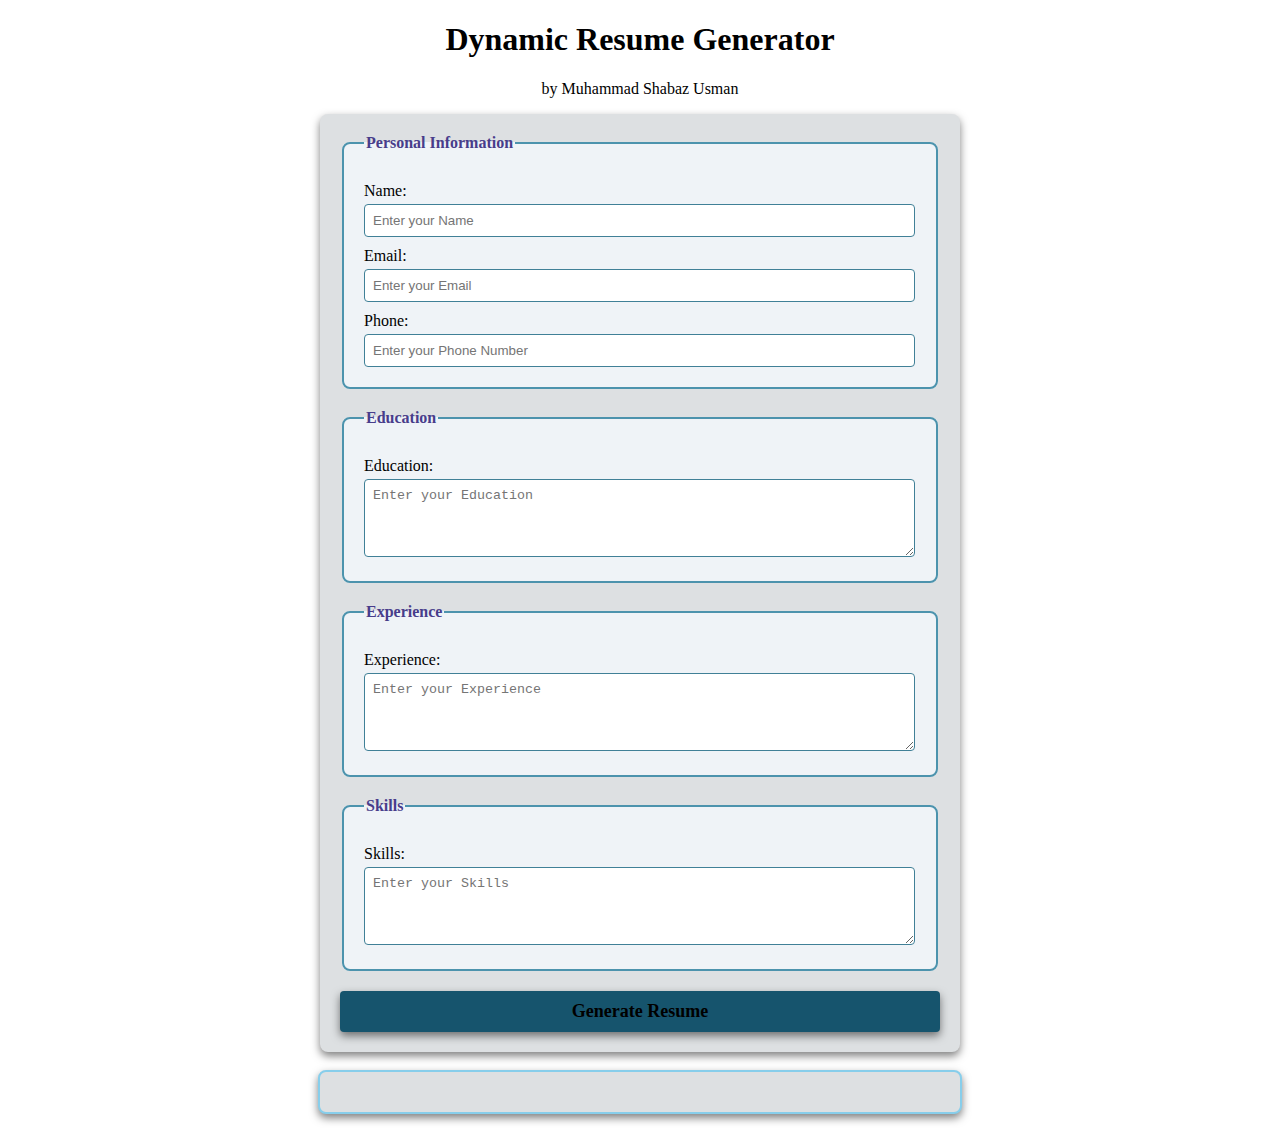
<file: Milestone 3/index.html>
<!DOCTYPE html>
<html lang="en">
<head>
    <meta charset="UTF-8">
    <meta name="viewport" content="width=device-width, initial-scale=1.0">
    <title>Dynamic Resume Builder</title>
    <link rel="stylesheet" href="style.css">
</head>
<body>
    <h1>Dynamic Resume Generator</h1>
    <p style="text-align: center;">by Muhammad Shabaz Usman
        
    </p>
        <form id="resume-form">
            <fieldset>
                <legend>Personal Information</legend>
                <label for="name">Name:</label>
                <input type="text" id="name" placeholder="Enter your Name" required >
                <label for="email">Email:</label>
                <input type="email" id="email" placeholder="Enter your Email" required>
                <label for="phone">Phone:</label>
                <input type="tel" id="phone" placeholder="Enter your Phone Number" required>
            </fieldset>
            <fieldset>
                <legend>Education</legend>
                <label for="education">Education:</label>
                <textarea id="education"  placeholder="Enter your Education" rows="4" required></textarea>
            </fieldset>
            <fieldset>
                <legend>Experience</legend>
                <label for="experience">Experience:</label>
                <textarea id="experience"  placeholder="Enter your Experience" rows="4" required></textarea>
            </fieldset>
            <fieldset>
                <legend>Skills</legend>
                <label for="skills">Skills:</label>
                <textarea id="skills"  placeholder="Enter your Skills" rows="4" required></textarea>
            </fieldset>

            <button type="submit"><b>Generate Resume</b></button>
        </form>
        <br>
    <!-- Dynamic Resume -->
    <div id="resume-display">
   <!-- Resume will be generated below -->
    </div>
    <script src="script.js"></script>
</body>
</html>
</file>
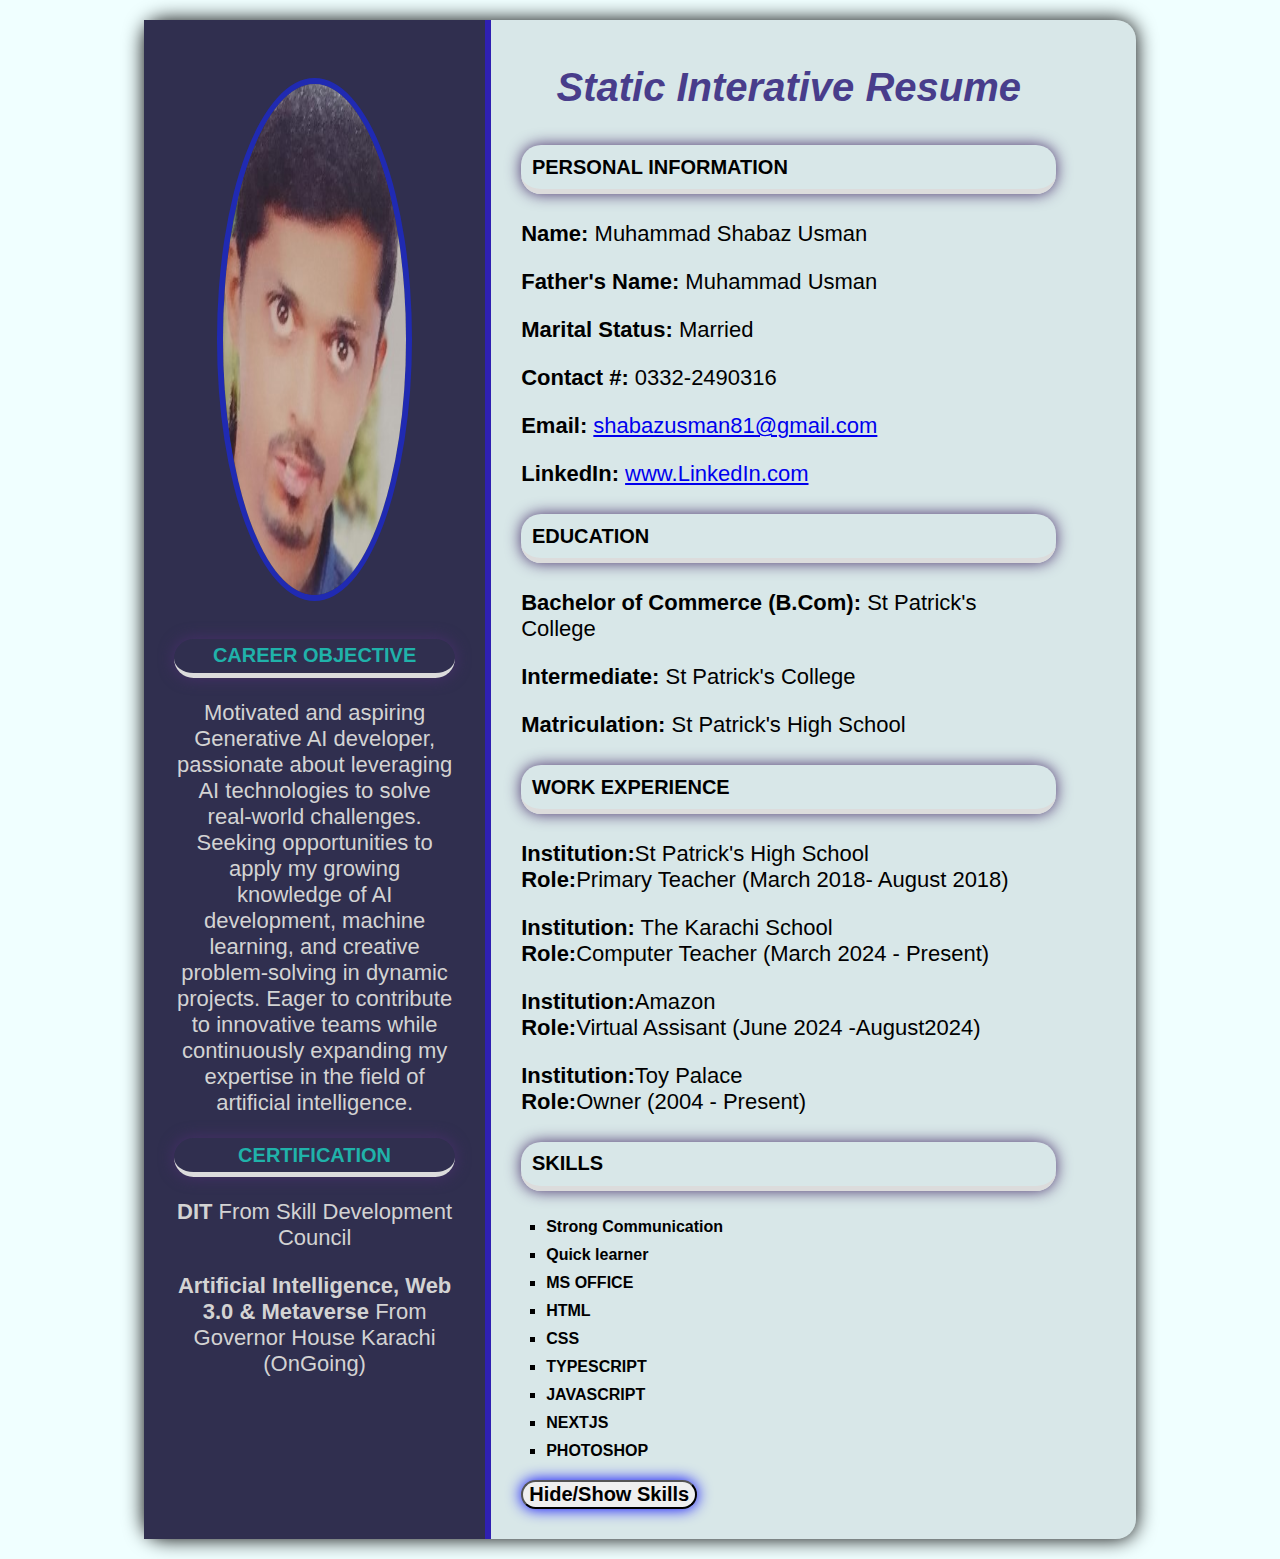
<file: Milestone1-2/index.html>
<!DOCTYPE html>
<html lang="en">
<head>
    <meta charset="UTF-8">
    <meta name="viewport" content="width=device-width, initial-scale=1.0">
    <title>Static Interactive Resume</title>
    <link rel="stylesheet" href="style.css">
</head>
<body>
    <!-- Resume Container-->
    <div class="resume-container">

        <!-- Section-1 -->
<div class="section-1">

<img src="shabaz.jpg" alt="Profile Picture" class="profile">

<section id="objective">
    <h3 style="color: lightseagreen">CAREER OBJECTIVE</h2>
    <p>Motivated and aspiring Generative AI developer, passionate 
        about leveraging AI technologies to solve real-world challenges.
         Seeking opportunities to apply my growing knowledge of AI development, 
         machine learning, and creative problem-solving in dynamic projects. 
         Eager to contribute to innovative teams while continuously expanding my expertise in the field of artificial intelligence.</p>
</section>

<section id="certification">
<h3 style="color: lightseagreen">CERTIFICATION</h3>
<p><b>DIT</b> From Skill Development Council</p>
<p><b>Artificial Intelligence, Web 3.0 & Metaverse</b> From Governor House Karachi (OnGoing)</p>
</section>
</div>


<!-- Section-2 -->
<div class="section-2">
<h1><b></b><i>Static Interative Resume</b></i></h1>

<!-- Personal Information -->
<section id="personal-info">
    <h3>PERSONAL INFORMATION</h3>
    <p><b>Name:</b> Muhammad Shabaz Usman</p>
    <p><b>Father's Name:</b> Muhammad Usman</p>
    <p><b>Marital Status:</b> Married</p>
    <p><b>Contact #:</b> 0332-2490316</p>
    <p><b>Email:</b> <a href="mailto:shabazusman81@gmail.com" target="_blank">shabazusman81@gmail.com</a></p>
    <p><b>LinkedIn:</b> <a href="https://www.linkedin.com/in/shabaz-usman-b19378290" target="_blank">www.LinkedIn.com</a></p>
    </section>


<!-- Education-->
    <section id="education">
        <h3>EDUCATION</h3>
        <p><b>Bachelor of Commerce (B.Com):</b> St Patrick's College</p>
        <p><b>Intermediate:</b> St Patrick's College</p>
        <p><b>Matriculation:</b> St Patrick's High School</p>
    </section>




<!-- Work Experience -->
<section id="work-experience">
    <h3>WORK EXPERIENCE</h3>
    <p><b> Institution:</b>St Patrick's High School<br> <b>Role:</b>Primary Teacher (March 2018- August 2018)</p>
    <p><b> Institution:</b> The Karachi School    <br> <b>Role:</b>Computer Teacher (March 2024 - Present)</p>
    <p><b> Institution:</b>Amazon           <br>  <b>Role:</b>Virtual Assisant (June 2024 -August2024)</p>
    <p><b> Institution:</b>Toy Palace      <br>   <b>Role:</b>Owner (2004 - Present)</p>
</section>

<!-- Skills -->
<section id="skills">
    <h3>SKILLS</h3>
    <ul>
      <b><li>Strong Communication</li>
        <li>Quick learner </li>
        <li>MS OFFICE</li>
        <li>HTML</li>
        <li>CSS</li>
        <li>TYPESCRIPT</li>
        <li>JAVASCRIPT</li>
        <li>NEXTJS</li>
        <li>PHOTOSHOP</li></b>
    </ul>
    </section>


<!-- Button To Toggle Skills Section-->
<button id="toggle-skills"><b>Hide/Show Skills</b></button>
    </div>

</div>
<script src="script.js"></script>
</body>
</html>
</file>
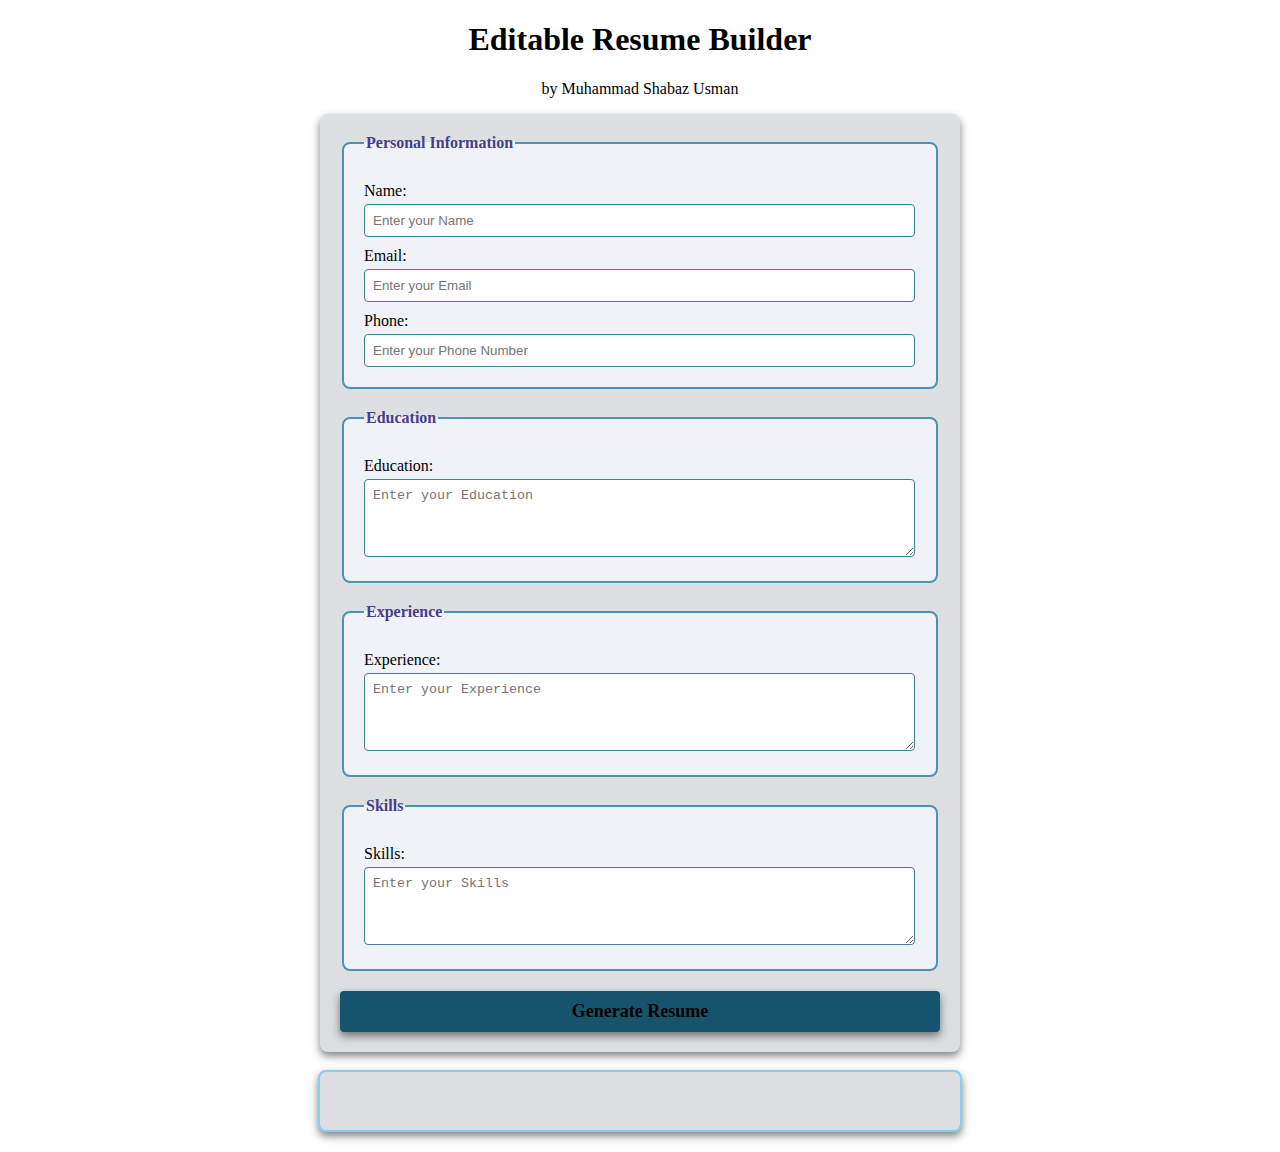
<file: Milestone4/index.html>
<!DOCTYPE html>
<html lang="en">
<head>
    <meta charset="UTF-8">
    <meta name="viewport" content="width=device-width, initial-scale=1.0">
    <title>Ediatable Resume Builder</title>
    <link rel="stylesheet" href="style.css">
</head>
<body>
    <h1>Editable Resume Builder</h1>
    <p style="text-align: center;">by Muhammad Shabaz Usman
        
    </p>
        <form id="resume-form">
            <fieldset>
                <legend>Personal Information</legend>
                <label for="name">Name:</label>
                <input type="text" id="name" placeholder="Enter your Name" required >
                <label for="email">Email:</label>
                <input type="email" id="email" placeholder="Enter your Email" required>
                <label for="phone">Phone:</label>
                <input type="tel" id="phone" placeholder="Enter your Phone Number" required>
            </fieldset>
            <fieldset>
                <legend>Education</legend>
                <label for="education">Education:</label>
                <textarea id="education"  placeholder="Enter your Education" rows="4" required></textarea>
            </fieldset>
            <fieldset>
                <legend>Experience</legend>
                <label for="experience">Experience:</label>
                <textarea id="experience"  placeholder="Enter your Experience" rows="4" required></textarea>
            </fieldset>
            <fieldset>
                <legend>Skills</legend>
                <label for="skills">Skills:</label>
                <textarea id="skills"  placeholder="Enter your Skills" rows="4" required></textarea>
            </fieldset>

            <button type="submit"><b>Generate Resume</b></button>
        </form>
        <br>
    <!-- Dynamic And Edidatble Resume -->
    <div id="resume-display" contenteditable="true">
   <!-- Resume will be generated below -->
    </div>
    <script src="script.js"></script>
</body>
</html>
</file>
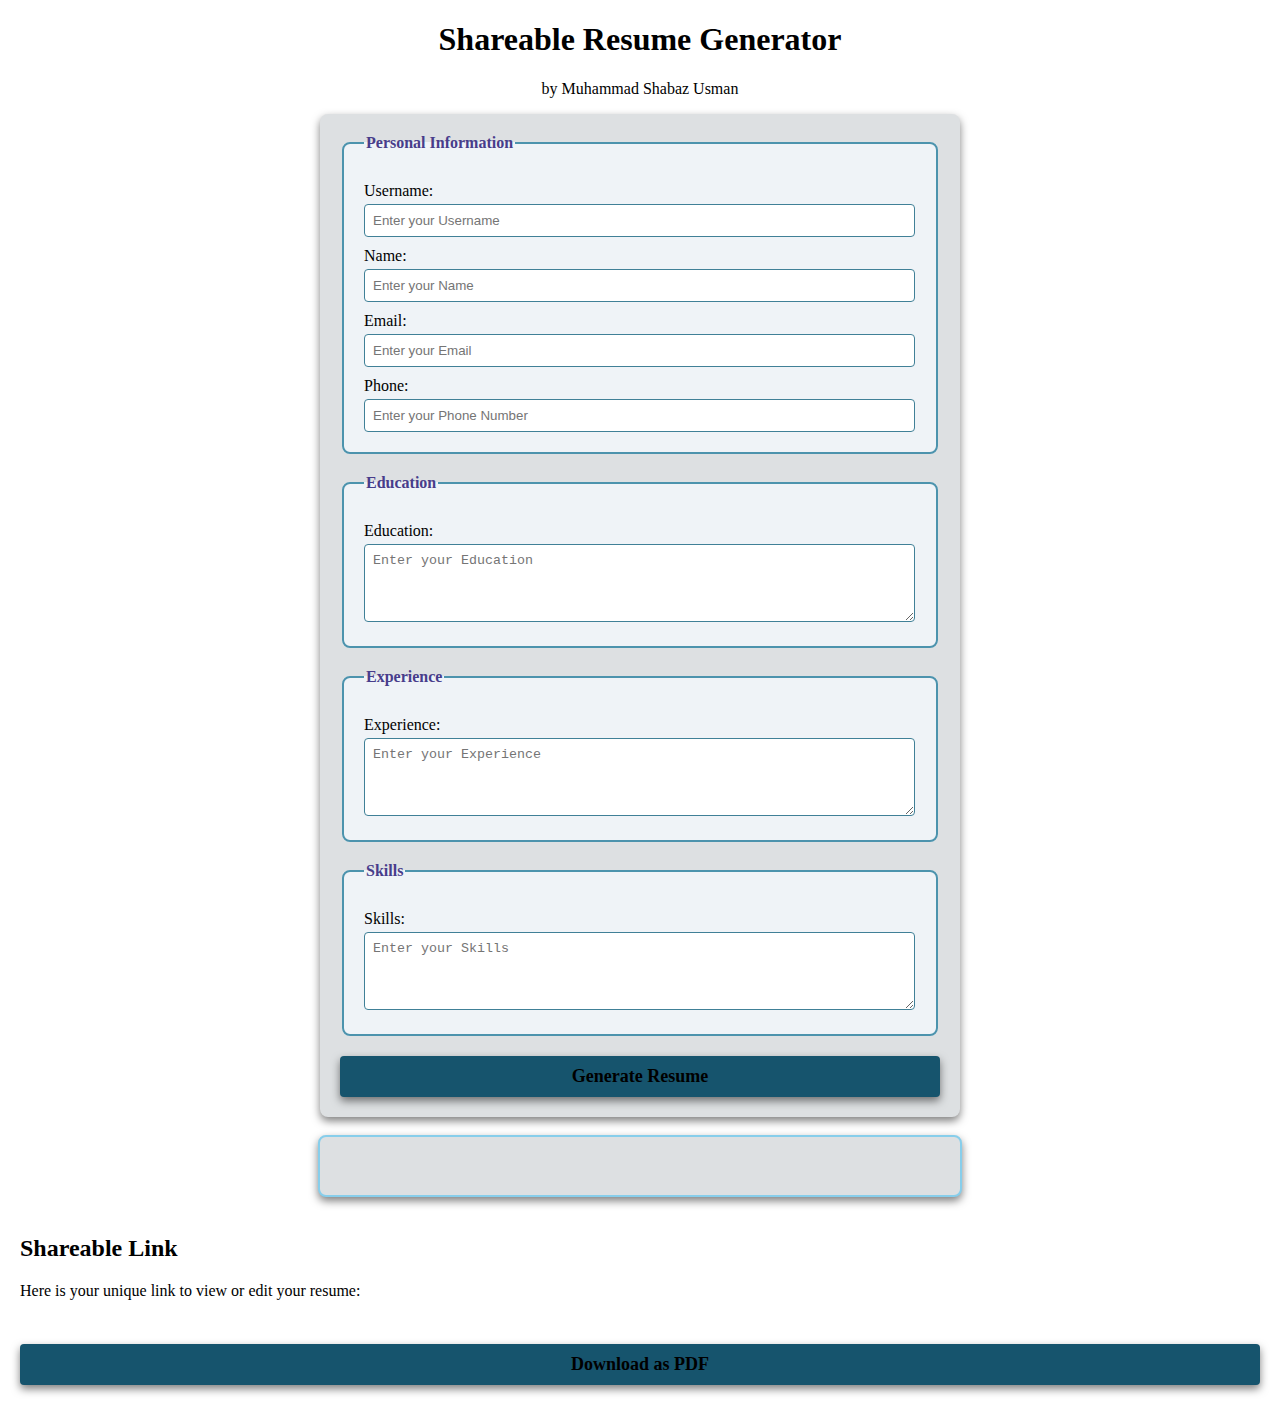
<file: Milestone5/index.html>
<!DOCTYPE html>
<html lang="en">
<head>
    <meta charset="UTF-8">
    <meta name="viewport" content="width=device-width, initial-scale=1.0">
    <title>Shareable Resume Builder</title>
    <link rel="stylesheet" href="style.css">
</head>
<body>
    <h1>Shareable Resume Generator</h1>
    <p style="text-align: center;">by Muhammad Shabaz Usman</p>
        <form id="resume-form">
            <fieldset>
                <legend>Personal Information</legend>

                <label for="username">Username:</label>
                <input type="text" id="username" placeholder="Enter your Username" required >

                <label for="name">Name:</label>
                <input type="text" id="name" placeholder="Enter your Name" required >



                <label for="email">Email:</label>
                <input type="email" id="email" placeholder="Enter your Email" required>
                <label for="phone">Phone:</label>
                <input type="tel" id="phone" placeholder="Enter your Phone Number" required>
            </fieldset>
            <fieldset>
                <legend>Education</legend>
                <label for="education">Education:</label>
                <textarea id="education"  placeholder="Enter your Education" rows="4" required></textarea>
            </fieldset>
            <fieldset>
                <legend>Experience</legend>
                <label for="experience">Experience:</label>
                <textarea id="experience"  placeholder="Enter your Experience" rows="4" required></textarea>
            </fieldset>
            <fieldset>
                <legend>Skills</legend>
                <label for="skills">Skills:</label>
                <textarea id="skills"  placeholder="Enter your Skills" rows="4" required></textarea>
            </fieldset>

            <button type="submit"><b>Generate Resume</b></button>
        </form>
        <br>
    <!-- Dynamic and Editable Resume -->
    <div id="resume-display" contenteditable="true">
   <!-- Resume will be generated below -->
    </div>
<br>

<!-- section for the shareable link and download option -->
 <div id="shareable-link-container" >
    <h2>Shareable Link</h2>
    <p>Here is your unique link to view or edit your resume:</p>
    <a href="#" id="shareable-link" target="_blank"></a>
    <br>
    <button id="download-pdf"><b>Download as PDF</b></button>
 </div>

    <script src="script.js"></script>
</body>
</html>
</file>
<file: Milestone 3/style.css>
body {
    font-family: 'Times New Roman', Times, serif;
    margin: 20px;
    padding: 0;
    background-color: white;
}

form {
    margin: auto;
    background-color: rgb(221, 224, 226);
    border-radius: 8px;
    box-shadow: 0 4px 8px rgba(0, 0, 0, 0.5);
    padding: 20px;
    max-width: 600px;
}

h1 {
    text-align: center;
    color: black;
}

fieldset {
    border: 2px solid rgb(76, 147, 173);;
    border-radius: 8px;
    padding: 20px;
    margin-bottom: 20px;
    background-color: rgb(239, 243, 247);;
}

legend {
    font-weight: bold;
    text-align: left;
    color:darkslateblue
}

label {
    display: block;
    margin-top: 10px;
    color: black;

}

input,textarea {
    margin-top: 4px;
    padding: 8px;
    width: calc(100% - 1px);
    border: 1px solid rgb(64, 128, 151);
    border-radius: 4px;
    box-sizing: border-box;
}

button {
    display: block;
    width: 100%;
    background-color: rgb(22, 84, 109);
    color: black;
    border: none;
    border-radius: 4px;
    box-shadow: 0 4px 8px rgba(0, 0, 0, 0.5);
    margin-top: 10px;
    font-size: 18px;
    font-family: 'Times New Roman', Times, serif;
    padding: 10px;
    cursor: pointer;
}

button :hover {
    color: white;
}

#resume-display {
    max-width: 600px;
    margin: auto;
    padding: 20px;
    border: 2px solid skyblue;
    border-radius: 8px;
    background-color: rgb(221, 224, 226);
    box-shadow: 0 4px 8px rgba(0, 0, 0, 0.5);
}

#resume-display h2 {
    color: black;
}
</file>
<file: Milestone1-2/style.css>
body{
    font-family: Arial, Helvetica, sans-serif;
    background-color: azure;
    margin: 0;
    padding: 20px;

}

.resume-container{
    display: flex;
    background-color: rgba(12 , 15, 31 , 0.1);
    width: 80%;
    margin: 0 auto;
    border-radius: 20px;
    box-shadow: 0 0 20px black;
    box-sizing: border-box;
}

.section-1{
    background-color: rgb(48, 47, 79);
    color:lightgrey;
    padding: 30px;
    width: 35%;
    text-align: center;
    border-right: 6px solid rgb(47, 32, 178);
    box-sizing: border-box;
}

.profile{
    width: 65%;
    height: 35%;
    margin-top: 10%;
    margin-bottom: 20px;
    border-radius: 50%;
    border: 6px solid rgb(32, 42, 178);
}


h1{
    font-size: 40px;
    margin: 15px 0;
    margin-bottom: 35px;
    text-align: center;
    color: darkslateblue;
}

h3{
    font-size: 20px;
    padding: 2%;
    margin: 20px 0 10px;
    color: black;
    border-radius: 20px;
    box-shadow: 0 0 15px rgb(72, 47, 107);
    margin-top: 5%;
    margin-bottom: 5%;
    border-bottom: 5px solid gainsboro;
}

ul{
    list-style-type: square;
    padding: 0;
    margin: 10px 0;
}

ul li{
    margin: 10px 25px;
}

.section-2{
width: 60%;
padding: 30px;
box-sizing: border-box;
}

p{
    font-size: 22px;
    font-family: Arial, Helvetica, sans-serif;
}

button{
    font-family:'Open Sans', 'Helvetica Neue', sans-serif;
    border-radius: 20px;
    box-shadow: 0 0 15px blue;
    cursor: pointer;
    margin-top: 10px;
    font-size: 20px;
}

button:hover{
    background-color: blue;
    color: lightseagreen;
}

/* Responsive Adjustments*/
@media screen and (max-width: 768px){
    .resume-container{
        flex-direction: column;
    }

    .section-1{
        width: 100%;
        border-right: none;
        
    }

    .section-2{
       width: 100%;
       
    }
}
</file>
<file: Milestone4/style.css>
body {
    font-family: 'Times New Roman', Times, serif;
    margin: 20px;
    padding: 0;
    background-color: white;
}

form {
    margin: auto;
    background-color: rgb(221, 224, 226);
    border-radius: 8px;
    box-shadow: 0 4px 8px rgba(0, 0, 0, 0.5);
    padding: 20px;
    max-width: 600px;
}

h1 {
    text-align: center;
    color: black;
}

fieldset {
    border: 2px solid rgb(76, 147, 173);;
    border-radius: 8px;
    padding: 20px;
    margin-bottom: 20px;
    background-color: rgb(239, 243, 247);;
}

legend {
    font-weight: bold;
    text-align: left;
    color:darkslateblue
}

label {
    display: block;
    margin-top: 10px;
    color: black;

}

input,textarea {
    margin-top: 4px;
    padding: 8px;
    width: calc(100% - 1px);
    border: 1px solid rgb(64, 128, 151);
    border-radius: 4px;
    box-sizing: border-box;
}

button {
    display: block;
    width: 100%;
    background-color: rgb(22, 84, 109);
    color: black;
    border: none;
    border-radius: 4px;
    box-shadow: 0 4px 8px rgba(0, 0, 0, 0.5);
    margin-top: 10px;
    font-size: 18px;
    font-family: 'Times New Roman', Times, serif;
    padding: 10px;
    cursor: pointer;
}

button :hover {
    color: white;
}

#resume-display {
    max-width: 600px;
    margin: auto;
    padding: 20px;
    border: 2px solid skyblue;
    border-radius: 8px;
    background-color: rgb(221, 224, 226);
    box-shadow: 0 4px 8px rgba(0, 0, 0, 0.5);

    /*Making the resume editable*/
    outline: none;
}

#resume-display h2 {
    color: black;
}
</file>
<file: Milestone5/style.css>
body {
    font-family: 'Times New Roman', Times, serif;
    margin: 20px;
    padding: 0;
    background-color: white;
}

form {
    margin: auto;
    background-color: rgb(221, 224, 226);
    border-radius: 8px;
    box-shadow: 0 4px 8px rgba(0, 0, 0, 0.5);
    padding: 20px;
    max-width: 600px;
}

h1 {
    text-align: center;
    color: black;
}

fieldset {
    border: 2px solid rgb(76, 147, 173);;
    border-radius: 8px;
    padding: 20px;
    margin-bottom: 20px;
    background-color: rgb(239, 243, 247);;
}

legend {
    font-weight: bold;
    text-align: left;
    color:darkslateblue
}

label {
    display: block;
    margin-top: 10px;
    color: black;

}

input,textarea {
    margin-top: 4px;
    padding: 8px;
    width: calc(100% - 1px);
    border: 1px solid rgb(64, 128, 151);
    border-radius: 4px;
    box-sizing: border-box;
}

button {
    display: block;
    width: 100%;
    background-color: rgb(22, 84, 109);
    color: black;
    border: none;
    border-radius: 4px;
    box-shadow: 0 4px 8px rgba(0, 0, 0, 0.5);
    margin-top: 10px;
    font-size: 18px;
    font-family: 'Times New Roman', Times, serif;
    padding: 10px;
    cursor: pointer;
}

button :hover {
    color: rgb(46, 37, 37);
}

#resume-display {
    max-width: 600px;
    margin: auto;
    padding: 20px;
    border: 2px solid skyblue;
    border-radius: 8px;
    background-color: rgb(221, 224, 226);
    box-shadow: 0 4px 8px rgba(0, 0, 0, 0.5);

    /*Making the resume editable*/
    outline: none;
}

#resume-display h2 {
    color: black;
}
</file>
